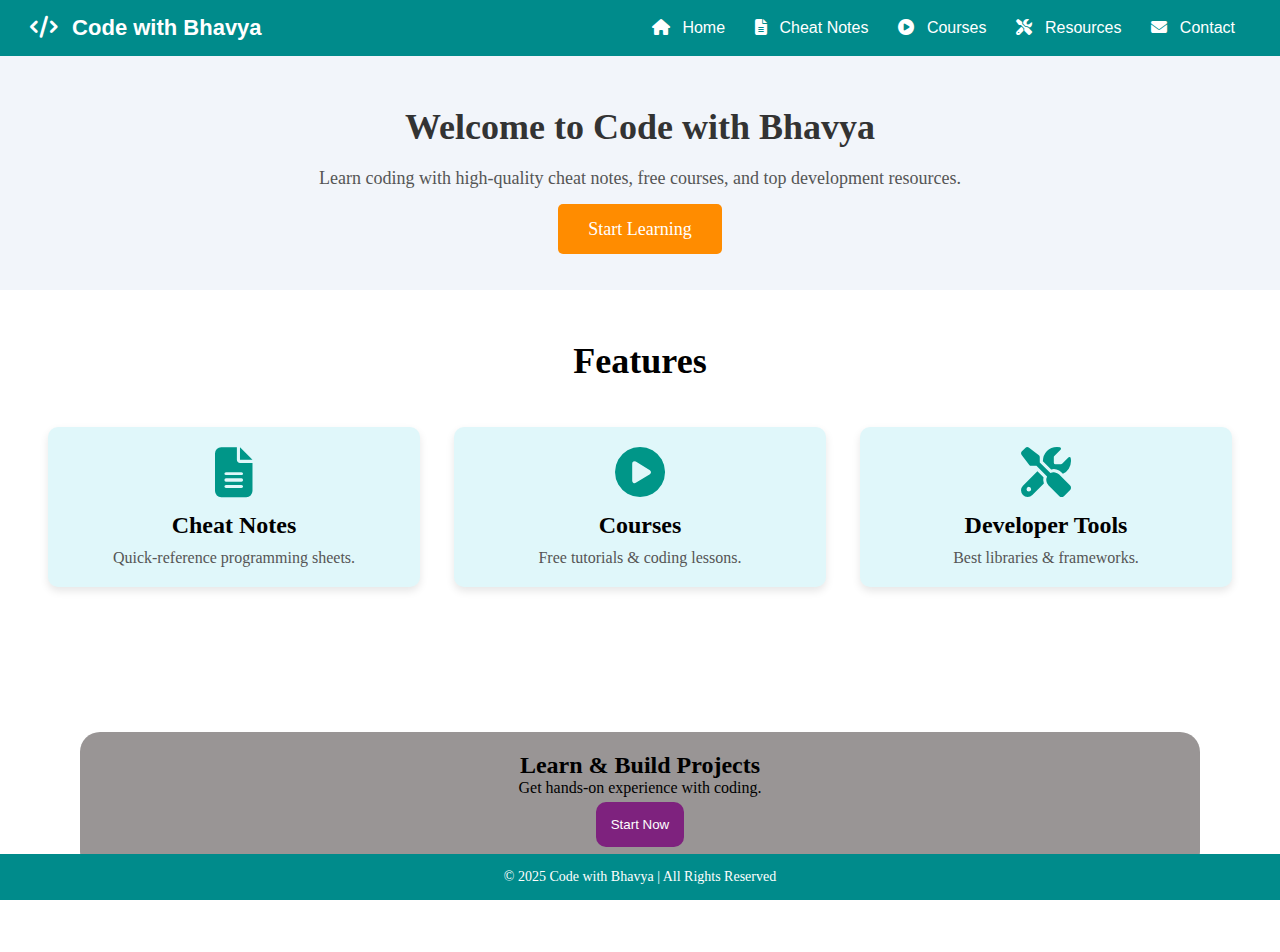
<file: index.html>
<!DOCTYPE html>
<html lang="en">
<head>
    <meta charset="UTF-8">
    <meta name="viewport" content="width=device-width, initial-scale=1.0">
    <title>Code with Bhavya</title>
    <link rel="stylesheet" href="style.css">

    <!-- Font Awesome via AJAX -->
    <link rel="stylesheet" href="https://cdnjs.cloudflare.com/ajax/libs/font-awesome/6.5.1/css/all.min.css">
</head>
<body>

  <!-- Navbar -->
<nav>
    <div class="logo">
        <i class="fas fa-code"></i> Code with Bhavya
    </div>
    <ul>
        <li><a href="#"><i class="fas fa-home"></i> Home</a></li>
        <li><a href="cheatnotes.html"><i class="fas fa-file-alt"></i> Cheat Notes</a></li>
        <li><a href="courses.html"><i class="fas fa-play-circle"></i> Courses</a></li>
        <li><a href="resources.html"><i class="fas fa-tools"></i> Resources</a></li>
        <li><a href="contact.html"><i class="fas fa-envelope"></i> Contact</a></li>
    </ul>
</nav>


    <!-- Hero Section -->
    <section class="hero">
        <h2>Welcome to Code with Bhavya</h2>
        <p>Learn coding with high-quality cheat notes, free courses, and top development resources.</p>
        <a href="#" class="btn">Start Learning</a>
    </section>

    <!-- Features Section -->
    <section class="features">
        <h2> Features</h2>

        <div class="feature-card">
            <i class="fas fa-file-alt"></i>
            <h3>Cheat Notes</h3>
            <p>Quick-reference programming sheets.</p>
        </div>

        <div class="feature-card">
            <i class="fas fa-play-circle"></i>
            <h3>Courses</h3>
            <p>Free tutorials & coding lessons.</p>
        </div>

        <div class="feature-card">
            <i class="fas fa-tools"></i>
            <h3>Developer Tools</h3>
            <p>Best libraries & frameworks.</p>
        </div>
    </section>

    <!-- Banner -->
    <div class="banner">
        <h2> Learn & Build Projects</h2>
        <p>Get hands-on experience with coding.</p>
        <button class="button1">Start Now</button>
    </div>

    <!-- Footer -->
    <footer>
        &copy; 2025 Code with Bhavya | All Rights Reserved
    </footer>

</body>
</html>
</file>
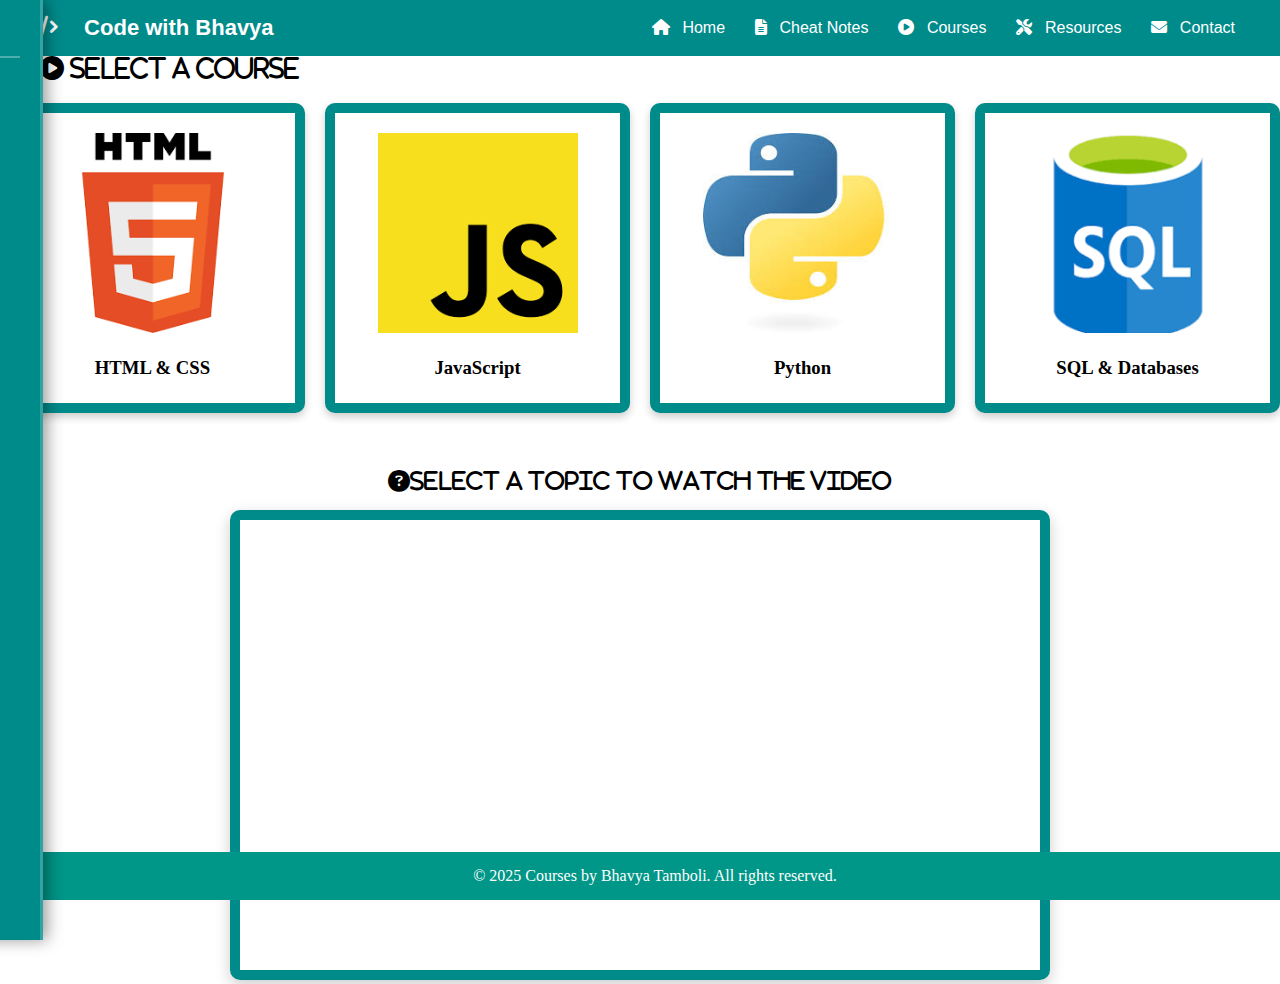
<file: courses.html>
<!DOCTYPE html>
<html lang="en">
<head>
    <meta charset="UTF-8">
    <meta name="viewport" content="width=device-width, initial-scale=1.0">
    <title>Courses</title>

    <!-- Google Icons & FontAwesome -->
    <link rel="stylesheet" href="https://cdnjs.cloudflare.com/ajax/libs/font-awesome/6.5.1/css/all.min.css">
    
    <!-- Custom CSS -->
    <link rel="stylesheet" href="style2.css">
</head>
<body>
      <!-- Navbar -->
<nav>
    <div class="logo">
        <i class="fas fa-code"></i> Code with Bhavya
    </div>
    <ul>
        <li><a href="index.html"><i class="fas fa-home"></i> Home</a></li>
        <li><a href="cheatnotes.html"><i class="fas fa-file-alt"></i> Cheat Notes</a></li>
        <li><a href="courses.html"><i class="fas fa-play-circle"></i> Courses</a></li>
        <li><a href="resources.html"><i class="fas fa-tools"></i> Resources</a></li>
        <li><a href="contact.html"><i class="fas fa-envelope"></i> Contact</a></li>
    </ul>
</nav>


    <div class="container">
        <!-- Sidebar (Initially Hidden) -->
        <aside id="sidebar" class="hidden">
            
            <h2 id="course-title"><i class="fas fa-book-open"></i> Topics</h2>
            <button class="close-btn" onclick="closeSidebar()">Close</button>
            <ul id="topic-list"></ul>
            
        </aside>

        <!-- Course Selection Boxes -->
        <main id="content">
            <h2 class="h2"><i class="fas fa-play-circle"> Select a Course</i></h2>
            
            <div class="course-container">
                <div class="course-box" onclick="openCourse('html')">
                 <img src="html.png">
                    <h3>HTML & CSS</h3>
                </div>
                <div class="course-box" onclick="openCourse('javascript')">
                    <img src="js.png">
                    <h3>JavaScript</h3>
                </div>
                <div class="course-box" onclick="openCourse('python')">
                    <img src="python.png">
                    <h3>Python</h3>
                </div>
                <div class="course-box" onclick="openCourse('sql')">
                    <img src="[data-uri]">
                    <h3>SQL & Databases</h3>
                </div>
            </div>
<br><br>
            <!-- Video Display Area -->
            <section id="video-container">
                <h2 id="video-title"> <i class="fas fa-question-circle">Select a topic to watch the video</i></h2>
                <iframe id="course-video" width="800" height="450" src="" frameborder="0" allowfullscreen></iframe>
            </section>
            
        </main>
    </div>

    <footer>
        &copy; 2025 Courses by Bhavya Tamboli. All rights reserved.
    </footer>

    <script>
        // Course Topics Data
        const courses = {
            "html": {
                "title": "HTML & CSS",
                "topics": {
                    "Introduction": "https://www.youtube.com/embed/mU6anWqZJcc",
                    "CSS Basics": "https://www.youtube.com/embed/1Rs2ND1ryYc",
                    "Flexbox & Grid": "https://www.youtube.com/embed/0xMQfnTU6oo"
                }
            },
            "javascript": {
                "title": "JavaScript",
                "topics": {
                    "Introduction": "https://www.youtube.com/embed/hdI2bqOjy3c",
                    "DOM Manipulation": "https://www.youtube.com/embed/wiozYyXQEVk",
                    "Async JS": "https://www.youtube.com/embed/PoRJizFvM7s"
                }
            },
            "python": {
                "title": "Python",
                "topics": {
                    "Introduction": "https://www.youtube.com/embed/rfscVS0vtbw",
                    "Functions": "https://www.youtube.com/embed/9Os0o3wzS_I",
                    "OOP in Python": "https://www.youtube.com/embed/JeznW_7DlB0"
                }
            },
            "sql": {
                "title": "SQL & Databases",
                "topics": {
                    "Introduction": "https://www.youtube.com/embed/7S_tz1z_5bA",
                    "Joins & Queries": "https://www.youtube.com/embed/HXV3zeQKqGY",
                    "Advanced SQL": "https://www.youtube.com/embed/zbMHLJ0dY4w"
                }
            }
        };

        function openCourse(course) {
    document.getElementById("sidebar").classList.add("open");
    document.getElementById("course-title").innerHTML = `<i class="fas fa-book-open"></i> ${courses[course].title}`;

    let topicList = document.getElementById("topic-list");
    topicList.innerHTML = "";
    for (let topic in courses[course].topics) {
        let li = document.createElement("li");
        li.innerHTML = `<i class="fas fa-play-circle"></i> ${topic}`;
        li.onclick = () => loadVideo(course, topic);
        topicList.appendChild(li);
    }
}

function loadVideo(course, topic) {
    let videoSrc = courses[course].topics[topic];
    document.getElementById("course-video").src = videoSrc;
    document.getElementById("video-title").innerHTML = `📺 Now Playing: ${topic}`;
}

function closeSidebar() {
    document.getElementById("sidebar").classList.remove("open");
}

    </script>

</body>
</html>
</file>
<file: style2.css>
* {
    margin: 0;
    padding: 0;
    
}

nav {
    display: flex;
    justify-content: space-between;
    align-items: center;
    background-color: darkcyan;
    padding: 15px 30px;
    font-family: 'Poppins', sans-serif;
}

/* Logo */

/* Navbar */
/* Navbar */
nav {
    display: flex;
    justify-content: space-between;
    align-items: center;
    background-color: darkcyan;
    padding: 15px 30px;
    font-family: 'Poppins', sans-serif;
}

/* Logo */
.logo {
    font-size: 22px;
    font-weight: bold;
    color: white;
    
}

.logo i {
    margin-right: 20px;
}

/* Navbar Links */
nav ul {
    list-style: none;
    display: flex;
}

nav ul li {
    margin: 0 15px;
}

nav ul li a {
    text-decoration: none;
    color: white;
    font-size: 16px;
    transition: color 0.3s;
}

nav ul li a i {
    margin-right: 8px;
}

nav ul li a:hover {
    color: yellow;
}




/* Sidebar */
/* Sidebar Styling */
#sidebar {
    position: fixed;
    left: -300px; /* Initially hidden */
    top: 0;
    width: 300px;
    height: 100%;
    background: darkcyan; /* Royal Blue + Purple */
    color: white;
    transition: 0.4s ease-in-out;
    padding: 20px;
    box-shadow: 4px 0px 15px rgba(0, 0, 0, 0.4);
    font-family: 'Poppins', sans-serif;
    overflow-y: auto;
    z-index: 1000;
    border-right: 3px solid rgba(255, 255, 255, 0.2);
}

#sidebar.open {
    left: 0; /* Slide in effect */
}

/* Close Button */
#close-sidebar {
    background: rgba(255, 255, 255, 0.15);
    color: white;
    border: none;
    padding: 12px 18px;
    cursor: pointer;
    font-size: 16px;
    font-weight: bold;
    width: 100%;
    border-radius: 5px;
    transition: 0.3s ease-in-out;
}

.close-btn{
    border-radius: 20px;
    text-align: center;
}

#close-sidebar:hover {
    background: #e11d48; /* Darker Pink */
}

/* Sidebar Heading */
#sidebar h2 {
    font-size: 22px;
    margin-bottom: 15px;
    text-align: center;
    border-bottom: 2px solid rgba(255, 255, 255, 0.3);
    padding-bottom: 10px;
    letter-spacing: 1px;
}

#topic-list {
    list-style: none;
    padding: 0;
    margin: 0;
}

#topic-list li {
    padding: 12px;
    background: rgba(255, 255, 255, 0.15);
    margin: 10px 0;
    cursor: pointer;
    border-radius: 8px;
    font-size: 16px;
    text-align: center;
    transition: 0.3s;
    font-weight: 500;
}

#topic-list li:hover {
    background: #e11d48; /* Darker Pink */
    transform: scale(1.05);
    color: black;
}

.close-btn {
    margin-top: 20px;
    padding: 10px;
    background: red;
    color: white;
    border: none;
    cursor: pointer;
}

/* Course Boxes */
.course-container {
    display: flex;
    justify-content: center;
    gap: 20px;
    margin-top: 20px;
}

.course-box {
    width: 280px;
    height: 250px;
    background: #fff;
    border-radius: 10px;
    box-shadow: 0 4px 8px rgba(0, 0, 0, 0.2);
    text-align: center;
    padding: 20px;
    cursor: pointer;
    transition: transform 0.3s;
    border: solid darkcyan 10px;
}

.course-box:hover {
    transform: scale(1.05);
}

.course-box i {
    font-size: 40px;
    color: #009688;
}

.h2{
    margin-left: 40px;
}

.hi{
    margin-left: 40px; 
}

.course-box h3 {
    margin-top: 10px;
}

/* Footer */
footer {
    padding: 15px;
    background-color: #009688;
    color: white;
    text-align: center;
    position: fixed;
    bottom: 0;
    width: 100%;
}

.course-container img{
    width: 200px;  /* Adjust size */
    height: 200px;
    margin-bottom: 10px;
}

#video-container {
    text-align: center;
    margin-top: 20px;
}

#course-video {
    width: 80%;
    max-width: 800px;
    height: 450px;
    border-radius: 10px;
    box-shadow: 0px 5px 15px rgba(0, 0, 0, 0.2);
    border: solid darkcyan 10px;
}

#video-title {
    font-size: 22px;
    font-weight: bold;
    margin-bottom: 15px;
}
</file>
<file: style.css>
/* Reset */
* {
    margin: 0;
    padding: 0;
    box-sizing: border-box;
}

/* Navbar */
/* Navbar */
nav {
    display: flex;
    justify-content: space-between;
    align-items: center;
    background-color: darkcyan;
    padding: 15px 30px;
    font-family: 'Poppins', sans-serif;
}

/* Logo */
.logo {
    font-size: 22px;
    font-weight: bold;
    color: white;
}

.logo i {
    margin-right: 8px;
}

/* Navbar Links */
nav ul {
    list-style: none;
    display: flex;
}

nav ul li {
    margin: 0 15px;
}

nav ul li a {
    text-decoration: none;
    color: white;
    font-size: 16px;
    transition: color 0.3s;
}

nav ul li a i {
    margin-right: 8px;
}

nav ul li a:hover {
    color: yellow;
}


button {
    background-color: #7e227e;
    padding: 15px;
    color: white;
    margin: 5px;
    border-radius: 40%;
    border: none;
}

/* Hero Section */
.hero {
    background-color: #F2F5FA;
    padding: 50px 20px;
    text-align: center;
    color: #333;
    width: 100%;
}

.hero h2 {
    font-size: 36px;
    margin-bottom: 20px;
}

.hero p {
    font-size: 18px;
    color: #555;
    margin-bottom: 30px;
}

.hero .btn {
    background-color: #FF8C00;
    color: white;
    padding: 15px 30px;
    text-decoration: none;
    font-size: 18px;
    border-radius: 5px;
}

.hero .btn:hover {
    background-color: #e07b00;
}

/* Features Section */
.features {
    padding: 50px 20px;
    background-color: #ffffff;
    text-align: center;
    width: 100%;
}

.features h2 {
    font-size: 36px;
    margin-bottom: 30px;
}

.feature-card {
    display: inline-block;
    width: 30%;
    margin: 15px;
    padding: 20px;
    background-color: #e0f7fa;
    border-radius: 10px;
    box-shadow: 0 4px 8px rgba(0, 0, 0, 0.1);
    text-align: center;
}

.feature-card:hover {
    transform: translateY(-10px);
}

.feature-card i {
    font-size: 50px;
    color: #009688;
    margin-bottom: 15px;
}

.feature-card h3 {
    font-size: 24px;
    margin-bottom: 10px;
}

.feature-card p {
    color: #555;
    font-size: 16px;
}

/* Banner */
.banner {
    background-color: rgb(153, 149, 149);
    padding: 20px;
    margin: 80px;
    border-radius: 20px;
    text-align: center;
}

/* Button Styling */
.button1 {
    background-color: #7e227e;
    padding: 15px;
    color: white;
    margin: 5px;
    border-radius: 10px;
}

/* Footer */
footer {
    padding: 15px;
    background-color: darkcyan;
    color: white;
    text-align: center;
    position: fixed;
    bottom: 0;
    width: 100%;
    font-size: 14px;
}
</file>
